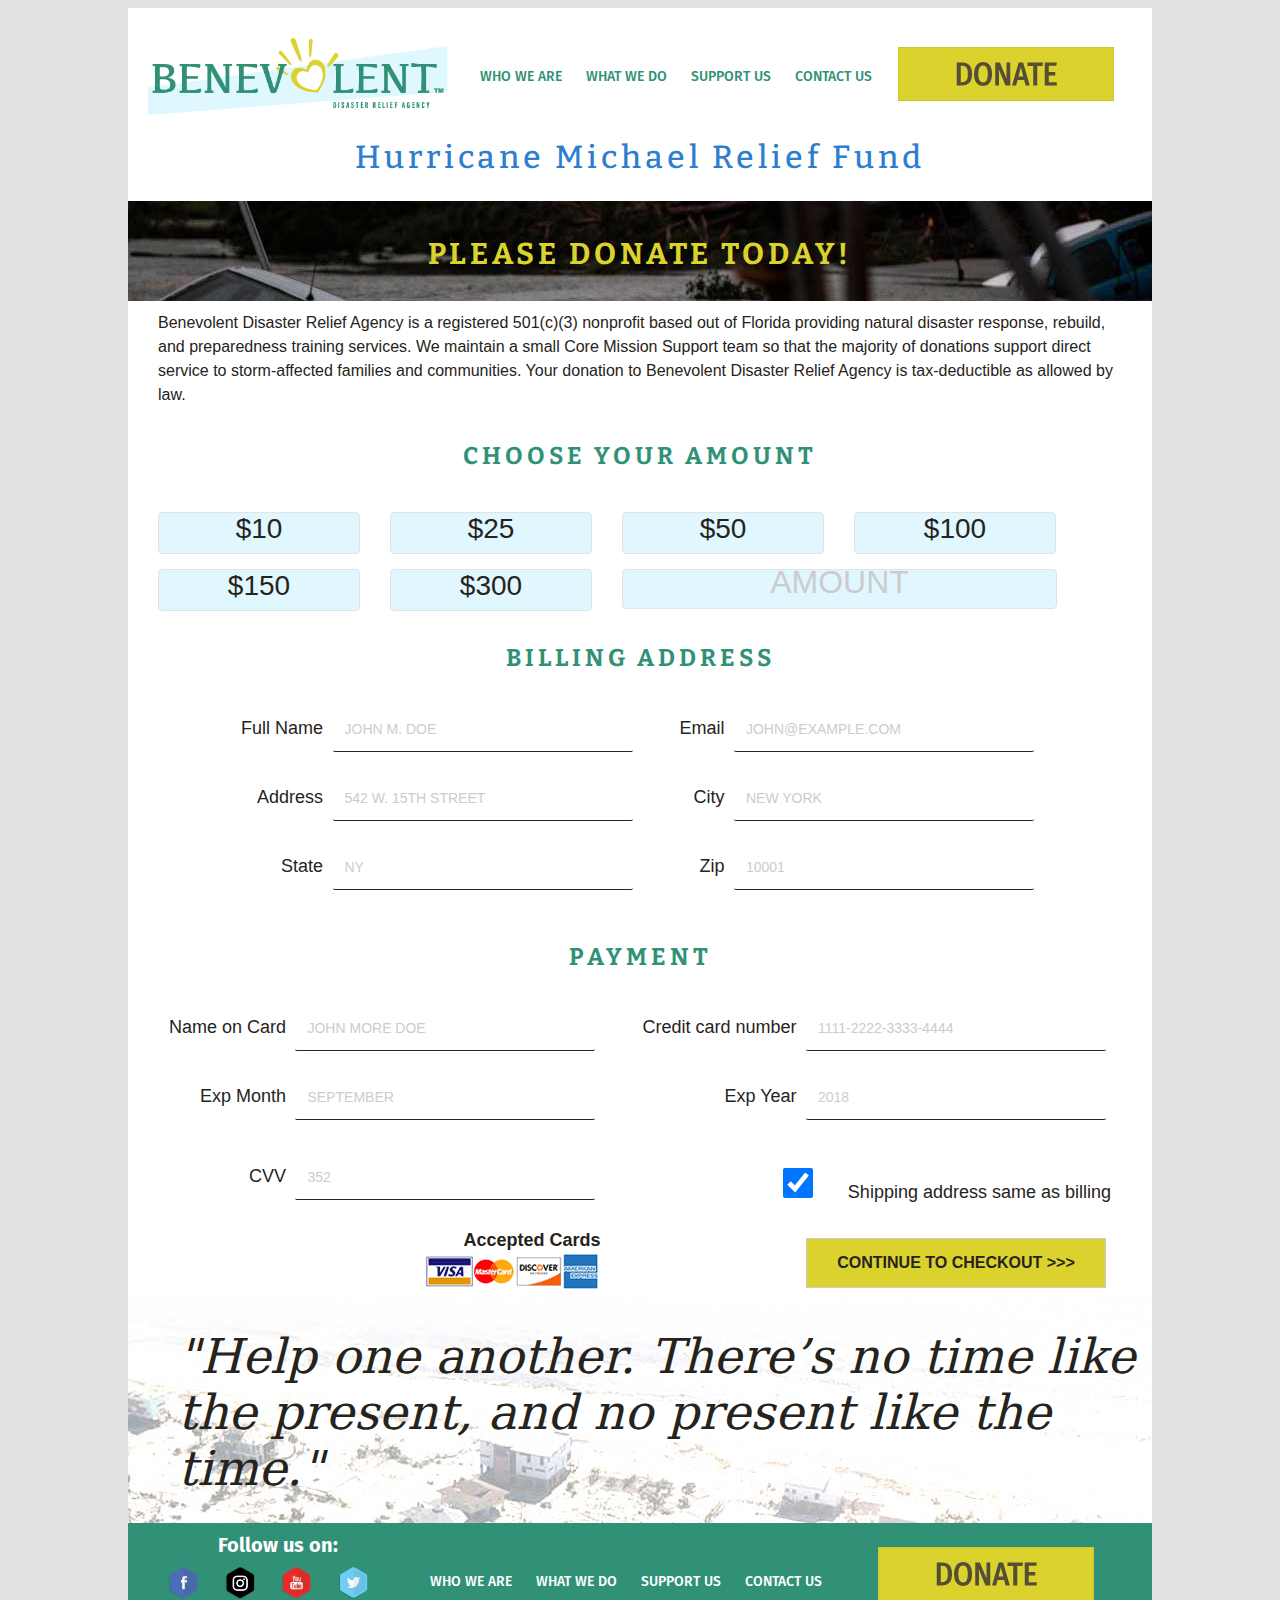
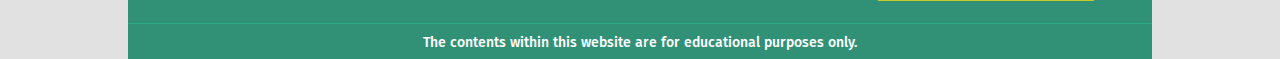
<file: donate.html>
<!doctype html>
<html>
<head>
<meta charset="UTF-8">
<title>BENEVOLENT Disater Relief Agency - Support us.</title>
<link href="css/benevolent.css" rel="stylesheet" type="text/css">
<link href="https://fonts.googleapis.com/css?family=Bitter|Fira+Sans:500" rel="stylesheet">
<script src="https://ajax.googleapis.com/ajax/libs/jquery/3.2.1/jquery.min.js"></script>
</head>

<body>
    <div id="container">
    <div id="header">
    <div class="section_a"><a href="index.html"><img src="img/logo.png" width="300" alt="Benevolent logo"></a></div>
    <div class="section_b">
    <ul id="navBar">
	<li class="nav_list"><a href="who.html">WHO WE ARE</a></li>
	<li class="nav_list"><a href="what.html">WHAT WE DO</a></li>	
	<li class="nav_list"><a href="support.html">SUPPORT US</a></li>
	<li class="nav_list"><a href="contact.html">CONTACT US</a></li>
	</ul>	
    </div>
    <div class="section_c"><a href="donate.html"><img src="img/donate.gif" width="225" alt="Donate"></a></div>
    </div>
    <div id="tagline">Hurricane Michael Relief Fund</div>
    <div class="who">
    <h2>PLEASE DONATE TODAY!</h2>
    </div>
	<div class="clearfix">	
    <div class="interior_main">
        <p class="inside">
            Benevolent Disaster Relief Agency is a registered 501(c)(3) nonprofit based out of Florida providing natural disaster response, rebuild, and preparedness training services. We maintain a small Core Mission Support team so that the majority of donations support direct service to storm-affected families and communities. Your donation to Benevolent Disaster Relief Agency is tax-deductible as allowed by law.
        </p>      
    <div>
        <h4 class="donate">Choose Your Amount</h4>
        <div class="box"><p>$10</p></div>
        <div class="box"><p>$25</p></div>
        <div class="box"><p>$50</p></div>
        <div class="box"><p>$100</p></div>
        <div class="box"><p>$150</p></div>
        <div class="box"><p>$300</p></div>
        <input type="text" name="mybox" id="my_btn" placeholder="Amount">
    </div>
    <div>
          <div>
            <h4 class="donate">Billing Address</h4>
            <table align="center">
                <tr>
                    <td>
                        <label for="fname">Full Name</label>
                        <input type="text" id="fname" name="firstname" placeholder="John M. Doe">
                    </td>
                    <td>
                        <label for="email">Email</label>
                        <input type="text" id="email" name="email" placeholder="john@example.com">
                    </td>
              </tr>
              <tr>
                    <td>
                        <label for="adr">Address</label>
                        <input type="text" id="adr" name="address" placeholder="542 W. 15th Street">
                    </td>
                    <td>
                        <label for="city">City</label>
                        <input type="text" id="city" name="city" placeholder="New York">
                    </td>
             </tr>
            <tr>
                    <td>
                        <label for="state">State</label>
                        <input type="text" id="state" name="state" placeholder="NY">
                    </td>  
                    <td>
                        <label for="zip">Zip</label>
                        <input type="text" id="zip" name="zip" placeholder="10001">
                    </td>    
            </tr> 
            </table>
          </div>
          <div>
            <h4 class="donate">Payment</h4>
            <table align="center">
                <tr>
                    <td>
                        <label for="cname">Name on Card</label>
                        <input type="text" id="cname" name="cardname" placeholder="John More Doe">
                    </td>
                    <td>
                        <label for="ccnum">Credit card number</label>
                        <input type="text" id="ccnum" name="cardnumber" placeholder="1111-2222-3333-4444">
                    </td>
              </tr>
              <tr>
                    <td>
                        <label for="expmonth">Exp Month</label>
                        <input type="text" id="expmonth" name="expmonth" placeholder="September">
                    </td>
                    <td>
                        <label for="expyear">Exp Year</label>
                        <input type="text" id="expyear" name="expyear" placeholder="2018">
                    </td>
             </tr>
            <tr>
                    <td>
                        <label for="cvv">CVV</label>
                        <input type="text" id="cvv" name="cvv" placeholder="352">
                    </td>  
                    <td>
                        <label id="ship">
                          <input type="checkbox" checked="checked" name="sameadr" class="donate"> Shipping address same as billing
                        </label>
                    </td>    
            </tr>
            <tr>
                    <td>
                        <label><b>Accepted Cards</b></label>
                        <br>
                          <img src="img/creditcards.gif" alt="Accepted Cards" width="175px">
                        <br>
                    </td>
                    <td>
                        <input type="submit" value="Continue to checkout >>>" class="formSubmit">
                    </td>
              </tr>
            </table>
          </div>
    </div>
  </div>   
    </div>
    <div class="quote">
    <p class="quoted">"Help one another. There’s no time like the present, and no present like the time."</p>
    <p class="name">- James Durst</p>
    </div>
	<div id="footer">
    <div class="section_foot_a">
    <h3 id="social_foot">Follow us on:</h3>
    <ul class="navBar_foot">
	<li class="nav_list"><a class="foot" href="http://www.facebook.com"><img src="img/facebook.jpg" width="32" alt="Facebook"></a></li>
	<li class="nav_list"><a class="foot" href="http://www.instagram.com"><img src="img/instagram.jpg" width="32" alt="Instagram"></a></li>	
	<li class="nav_list"><a class="foot" href="http://www.youtube.com"><img src="img/youtube.jpg" width="32" alt="YouTube"></a></li>
	<li class="nav_list"><a class="foot" href="http://www.twitter.com"><img src="img/twitter.jpg" width="32" alt="Twitter"></a></li>
	</ul>
    </div>
    <div class="section_foot_b">
    <ul class="navBar_foot">
	<li class="nav_list"><a class="foot" href="who.html">WHO WE ARE</a></li>
	<li class="nav_list"><a class="foot" href="what.html">WHAT WE DO</a></li>	
	<li class="nav_list"><a class="foot" href="support.html">SUPPORT US</a></li>
	<li class="nav_list"><a class="foot" href="contact.html">CONTACT US</a></li>
	</ul>	
    </div>
    <div class="section_foot_c"><a href="donate.html"><img src="img/donate.gif" width="225" alt="Donate"></a></div>
    </div>
    <div id="copyright">The contents within this website are for educational purposes only.</div>
    </div>
	</div>
    <script src="js/donate.js"></script>
</body>
</html>
</file>
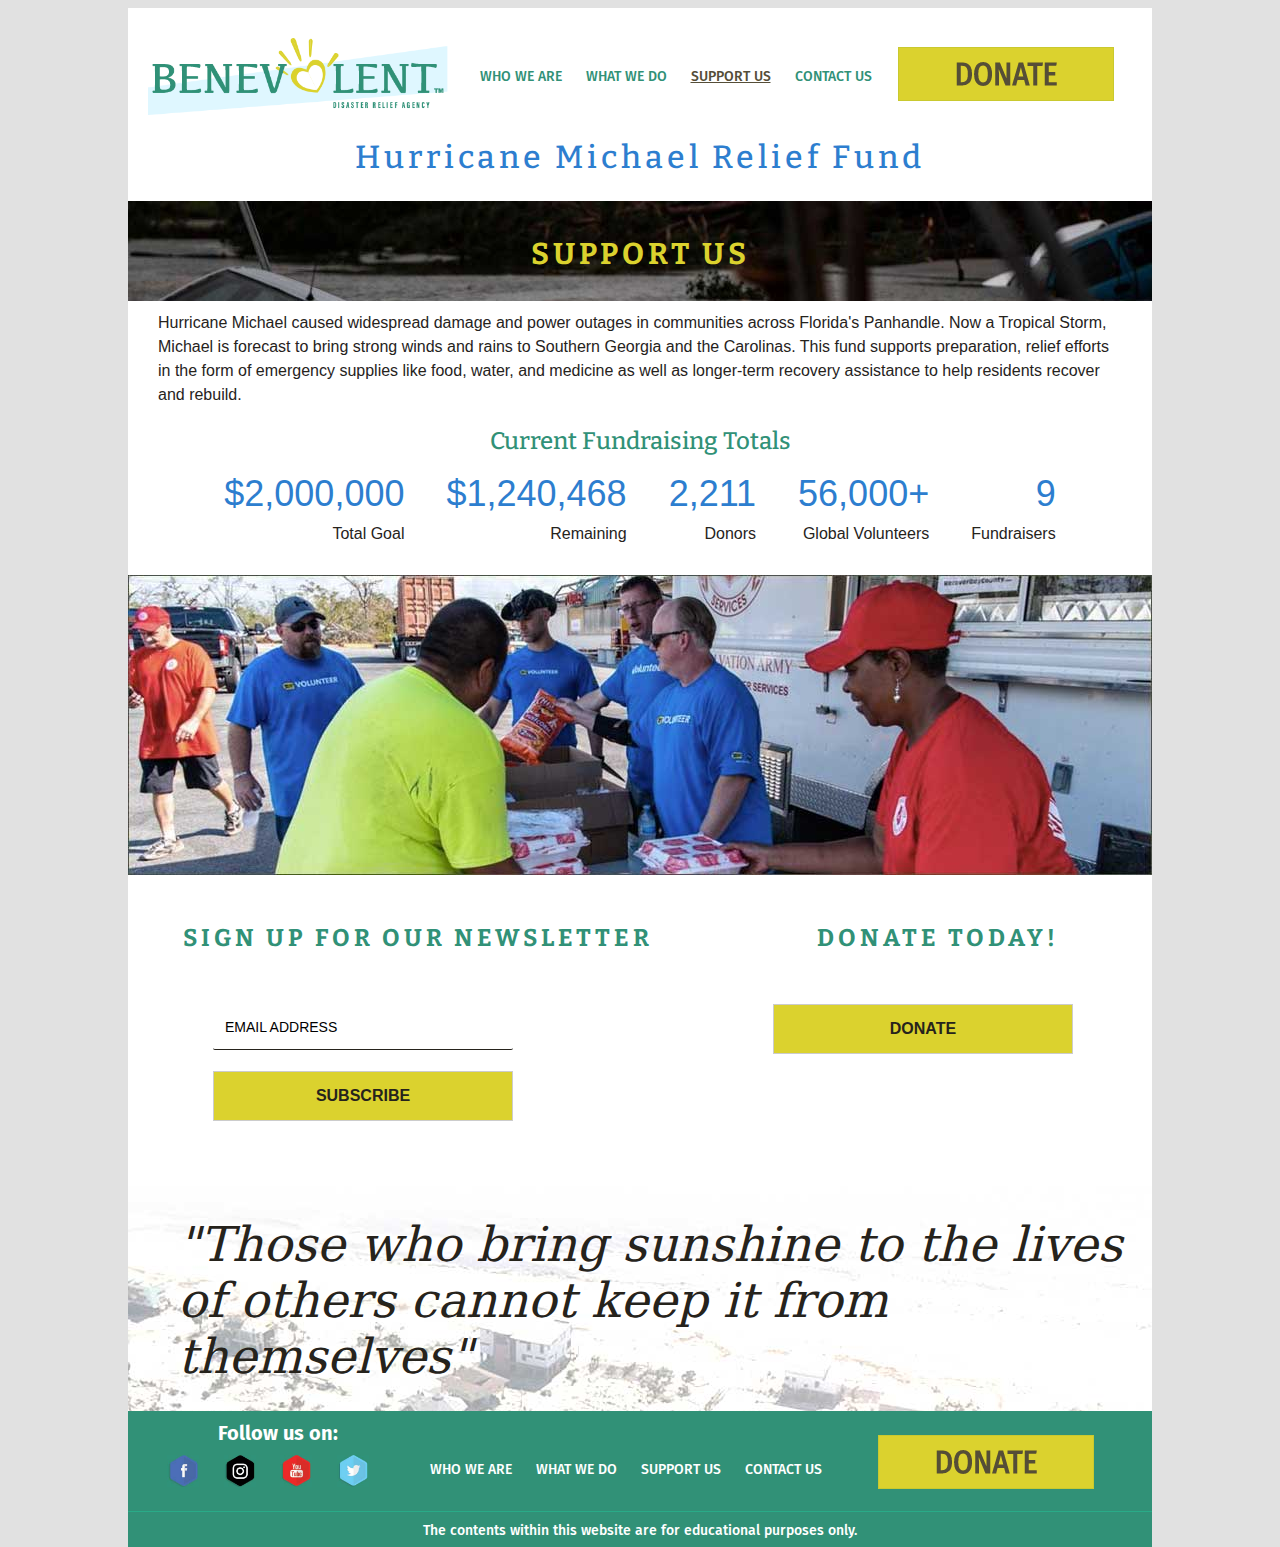
<file: support.html>
<!doctype html>
<html>
<head>
<meta charset="UTF-8">
<title>BENEVOLENT Disater Relief Agency - Support us.</title>
<link href="css/benevolent.css" rel="stylesheet" type="text/css">
<link href="https://fonts.googleapis.com/css?family=Bitter|Fira+Sans:500" rel="stylesheet">
</head>

<body>
    <div id="container">
    <div id="header">
    <div class="section_a"><a href="index.html"><img src="img/logo.png" width="300" alt="Benevolent logo"></a></div>
    <div class="section_b">
    <ul id="navBar">
	<li class="nav_list"><a href="who.html">WHO WE ARE</a></li>
	<li class="nav_list"><a href="what.html">WHAT WE DO</a></li>	
	<li class="nav_list"><a class="breadcrumb" href="support.html">SUPPORT US</a></li>
	<li class="nav_list"><a href="contact.html">CONTACT US</a></li>
	</ul>	
    </div>
    <div class="section_c"><a href="donate.html"><img src="img/donate.gif" width="225" alt="Donate"></a></div>
    </div>
    <div id="tagline">Hurricane Michael Relief Fund</div>
    <div class="who">
    <h2>SUPPORT US</h2>
    </div>
	<div class="clearfix">	
    <div class="interior_main">
        <p class="inside">
            Hurricane Michael caused widespread damage and power outages in communities across Florida's Panhandle. Now a Tropical Storm, Michael is forecast to bring strong winds and rains to Southern Georgia and the Carolinas. This fund supports preparation, relief efforts in the form of emergency supplies like food, water, and medicine as well as longer-term recovery assistance to help residents recover and rebuild.
        </p>
    <div>
    <p align="center" class="title">Current Fundraising Totals</p>
    <table id="info">
    <tr>
    <td align="center">
		<p class="inform">$2,000,000</p>
		<p>Total Goal</p>
	</td>
    <td align="center">
		<p class="inform">$1,240,468</p> 
		<p>Remaining</p>
	</td>
    <td align="center">
		<p class="inform">2,211</p> 
		<p>Donors</p>
	</td>
    <td align="center">
		<p class="inform">56,000+</p>
		<p>Global Volunteers</p>
	</td>
    <td align="center">
		<p class="inform">9</p> 
		<p>Fundraisers</p>
	</td>
    </tr>
    </table>
    </div>
    <div>
        <img src="img/volunteers2.jpg" width="1024">
    </div>
    <div class="support_section_a">
    <h4>SIGN UP FOR OUR NEWSLETTER</h4>
    <p>
    <form action="#">
			<input class="formComment" type="text" name="email" value="Email Address" />
			<input class="formSubmit" type="submit" name="subscribe" value="Subscribe" />
    </form>
    </p>    
    </div>
    <div class="support_section_b">
    <h4>DONATE TODAY!</h4> 
    <form action="donate.html">
			<input  class="formSubmit" type="submit" name="donate" value="Donate" />
    </form>
    </div>    
    </div>
    <div class="quote">
    <p class="quoted">"Those who bring sunshine to the lives of others cannot keep it from themselves"</p>
    <p class="name">- James Matthew Barrie</p>
    </div>
	</div>
	<div id="footer">
    <div class="section_foot_a">
    <h3 id="social_foot">Follow us on:</h3>
    <ul class="navBar_foot">
	<li class="nav_list"><a class="foot" href="http://www.facebook.com"><img src="img/facebook.jpg" width="32" alt="Facebook"></a></li>
	<li class="nav_list"><a class="foot" href="http://www.instagram.com"><img src="img/instagram.jpg" width="32" alt="Instagram"></a></li>	
	<li class="nav_list"><a class="foot" href="http://www.youtube.com"><img src="img/youtube.jpg" width="32" alt="YouTube"></a></li>
	<li class="nav_list"><a class="foot" href="http://www.twitter.com"><img src="img/twitter.jpg" width="32" alt="Twitter"></a></li>
	</ul>
    </div>
    <div class="section_foot_b">
    <ul class="navBar_foot">
	<li class="nav_list"><a class="foot" href="who.html">WHO WE ARE</a></li>
	<li class="nav_list"><a class="foot" href="what.html">WHAT WE DO</a></li>	
	<li class="nav_list"><a class="foot" href="support.html">SUPPORT US</a></li>
	<li class="nav_list"><a class="foot" href="contact.html">CONTACT US</a></li>
	</ul>	
    </div>
    <div class="section_foot_c"><a href="donate.html"><img src="img/donate.gif" width="225" alt="Donate"></a></div>
    </div>
    <div id="copyright">The contents within this website are for educational purposes only.</div>
    </div>
    
    <script src="js/jquery.js"></script>
	<script src="js/slider.js"></script>
</body>
</html>
</file>
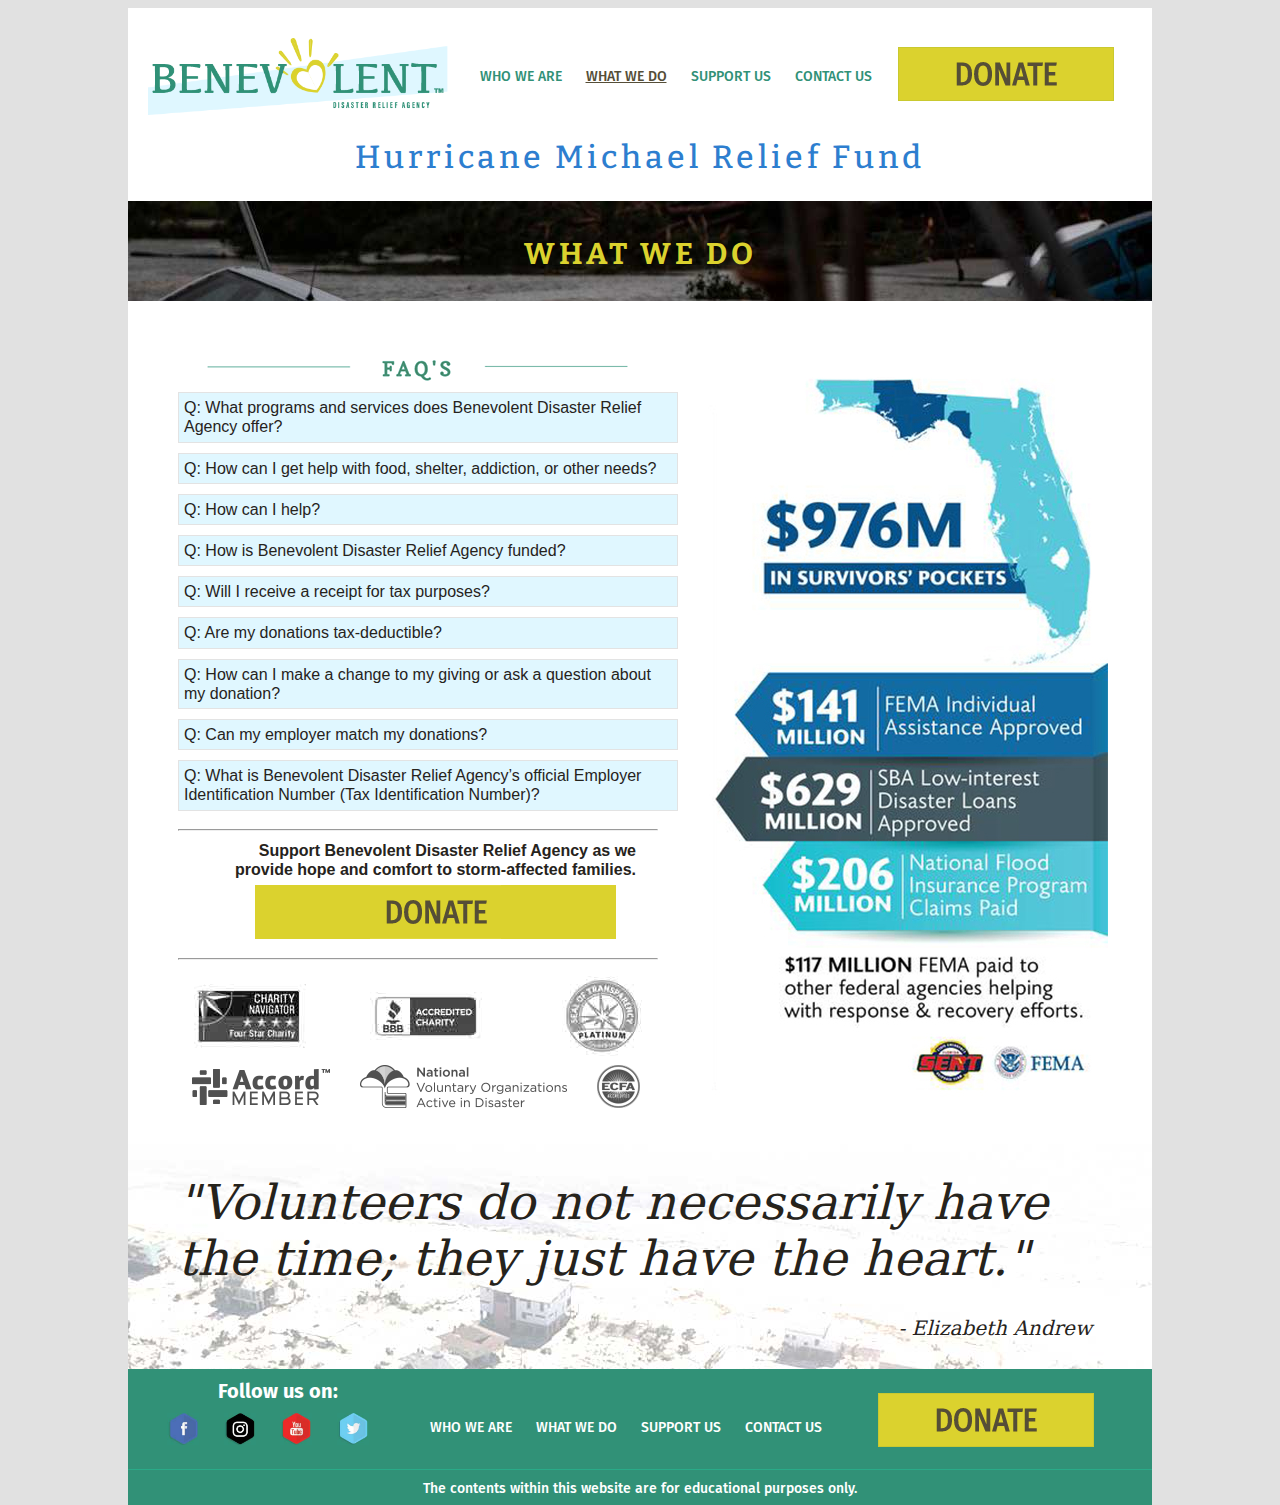
<file: what.html>
<!doctype html>
<html>
<head>
<meta charset="UTF-8">
<title>BENEVOLENT Disater Relief Agency - What we do...</title>
<link href="css/benevolent.css" rel="stylesheet" type="text/css">
<link href="https://fonts.googleapis.com/css?family=Bitter|Fira+Sans:500" rel="stylesheet">
</head>

<body>
    <div id="container">
    <div id="header">
    <div class="section_a"><a href="index.html"><img src="img/logo.png" width="300" alt="Benevolent logo"></a></div>
    <div class="section_b">
    <ul id="navBar">
	<li class="nav_list"><a href="who.html">WHO WE ARE</a></li>
	<li class="nav_list"><a class="breadcrumb" href="what.html">WHAT WE DO</a></li>	
	<li class="nav_list"><a href="support.html">SUPPORT US</a></li>
	<li class="nav_list"><a href="contact.html">CONTACT US</a></li>
	</ul>		
    </div>
    <div class="section_c"><a href="donate.html"><img src="img/donate.gif" width="225" alt="Donate"></a></div>
    </div>
    <div id="tagline">Hurricane Michael Relief Fund</div>
    <div class="who">
    <h2>WHAT WE DO</h2>
    </div>
	<div class="clearfix">	
    <div class="interior_main">
    <div class="interior_section_a">
    <center><img src="img/faq.gif" alt="Frequently Asked Questions"></center>
	<ul class="accordion">
    <li>
    <p class="accordion-control">Q: What programs and services does Benevolent Disaster Relief Agency offer?</p>
        <div class="accordion-panel"><p>A: Benevolent Disaster Relief Agency offers help and hope to those struggling with poverty, homelessness, and addiction. Programs vary from city to city to provide immediate care physically, emotionally, and spiritually. We provide meals, shelter, life transformation programs, groceries, showers, clothing, and more for men, women, and children.</p></div>
    </li>
    <li>    
<p class="accordion-control">Q: How can I get help with food, shelter, addiction, or other needs?</p>
        <div class="accordion-panel"><p>A: Contact your local Benevolent Disaster Relief Agency office for assistance or call <a href="tel:1(888)123-4567">1(888)123-4567</a>.</p></div>
    </li>
    <li>
    <p class="accordion-control">Q: How can I help?</p>  
        <div class="accordion-panel"><p>A: Volunteers are needed to support our programs and serve people in need all year round. Learn more and sign up to volunteer here.</p>

        <p>You can donate needed items or host a drive to help provide needed items throughout the year.
        Toiletries, clothes, backpacks, food, toys, socks, and coats are just some of the items we need.</p>

        <p>Financial donations are crucial in enabling Benevolent Disaster Relief Agency to offer help and hope to over 500,000 people each year. Make a donation to provide help to those in need in our communities.</p>
        </div>
    </li>
    <li>    
    <p class="accordion-control">Q: How is Benevolent Disaster Relief Agency funded?</p>
        <div class="accordion-panel"><p>A: Benevolent Disaster Relief Agency is funded by individuals, foundations, corporations, and churches. We do not accept government funds.</p>
        </div>
    </li>
    <li>        
    <p class="accordion-control">Q: Will I receive a receipt for tax purposes?</p>
        <div class="accordion-panel"><p>A: Yes. Following your donation, you will receive an official receipt that satisfies IRS requirements either by mail or email. You may contact us regarding your Year End Statement at taxreceipt@benevolentdisasterrelief.org.</p>
        </div>
    </li>
    <li>    
    <p class="accordion-control">Q: Are my donations tax-deductible?</p>
        <div class="accordion-panel"><p>A: Yes. Benevolent Disaster Relief Agency is a 501(c)(3) organization which is qualified to receive tax-deductible donations. Gifts to Benevolent Disaster Relief Agency are tax-deductible to the extent allowable by law. Although a contribution to a charitable organization is generally deductible by individuals who itemize their deductions, an individual’s right to such deduction is subject to a variety of limitations, including the obligation to obtain an acknowledgment regarding contributions of $250 or more from the charitable organization. The purchase of items from Benevolent Disaster Relief Agency may not be 100% tax deductible. We recommend that you consult with a tax professional regarding the tax deductibility of any contribution.</p>
        </div>
    </li>
    <li>        
    <p class="accordion-control">Q: How can I make a change to my giving or ask a question about my donation?</p>
        <div class="accordion-panel"><p>A: If you have created an online donor account, you can login to view transactions, edit recurring gifts, update your payment method, and more. For other questions and assistance, call us at 1-888-Benevolent Disaster Relief Agency.</p>
        </div>
    </li>
    <li>        
    <p class="accordion-control">Q: Can my employer match my donations?</p>   
        <div class="accordion-panel"><p>A: Yes, you can donate in honor or memory of someone by checking the appropriate box in the donation form.</p>
        </div>
    </li>
    <li>        
    <p class="accordion-control">Q: What is Benevolent Disaster Relief Agency’s official Employer Identification Number (Tax Identification Number)?</p>
        <div class="accordion-panel"><p>A: Benevolent Disaster Relief Agency’s EIN is 12-3456789.</p></div>
    </li>
    </ul>
        <hr>
        <table>
            <tr>
            <td><b>Support Benevolent Disaster Relief Agency as we provide hope and comfort to storm-affected families.</b>
            </td>
            </tr>
            <tr>
                <td><a href="donate.html"><img src="img/donate_now.gif" width="400px"></a></td>
            </tr>
        </table>
        <hr>
        <img src="img/badges.jpg" width="480px">
        <img src="img/badges2.gif" width="480px">
    </div>
    <div class="interior_section_b">
    <img src="img/infograph_2.jpg" width="400" alt="Volunteers">    
    </div>    
    </div>
    <div class="quote">
    <p class="quoted">"Volunteers do not necessarily have the time; they just have the heart."</p>
    <p class="name">- Elizabeth Andrew</p>
    </div>
	</div>
	<div id="footer">
    <div class="section_foot_a">
    <h3 id="social_foot">Follow us on:</h3>
    <ul class="navBar_foot">
	<li class="nav_list"><a class="foot" href="http://www.facebook.com"><img src="img/facebook.jpg" width="32" alt="Facebook"></a></li>
	<li class="nav_list"><a class="foot" href="http://www.instagram.com"><img src="img/instagram.jpg" width="32" alt="Instagram"></a></li>	
	<li class="nav_list"><a class="foot" href="http://www.youtube.com"><img src="img/youtube.jpg" width="32" alt="YouTube"></a></li>
	<li class="nav_list"><a class="foot" href="http://www.twitter.com"><img src="img/twitter.jpg" width="32" alt="Twitter"></a></li>
	</ul>
    </div>
    <div class="section_foot_b">
    <ul class="navBar_foot">
	<li class="nav_list"><a class="foot" href="who.html">WHO WE ARE</a></li>
	<li class="nav_list"><a class="foot" href="what.html">WHAT WE DO</a></li>	
	<li class="nav_list"><a class="foot" href="support.html">SUPPORT US</a></li>
	<li class="nav_list"><a class="foot" href="contact.html">CONTACT US</a></li>
	</ul>	
    </div>
    <div class="section_foot_c"><a href="donate.html"><img src="img/donate.gif" width="225" alt="Donate"></a></div>
    </div>
    <div id="copyright">The contents within this website are for educational purposes only.</div>
    </div>
    
    <script src="js/jquery-3.2.1.min.js"></script>
    <script src="js/accordion.js"></script>
</body>
</html>
</file>
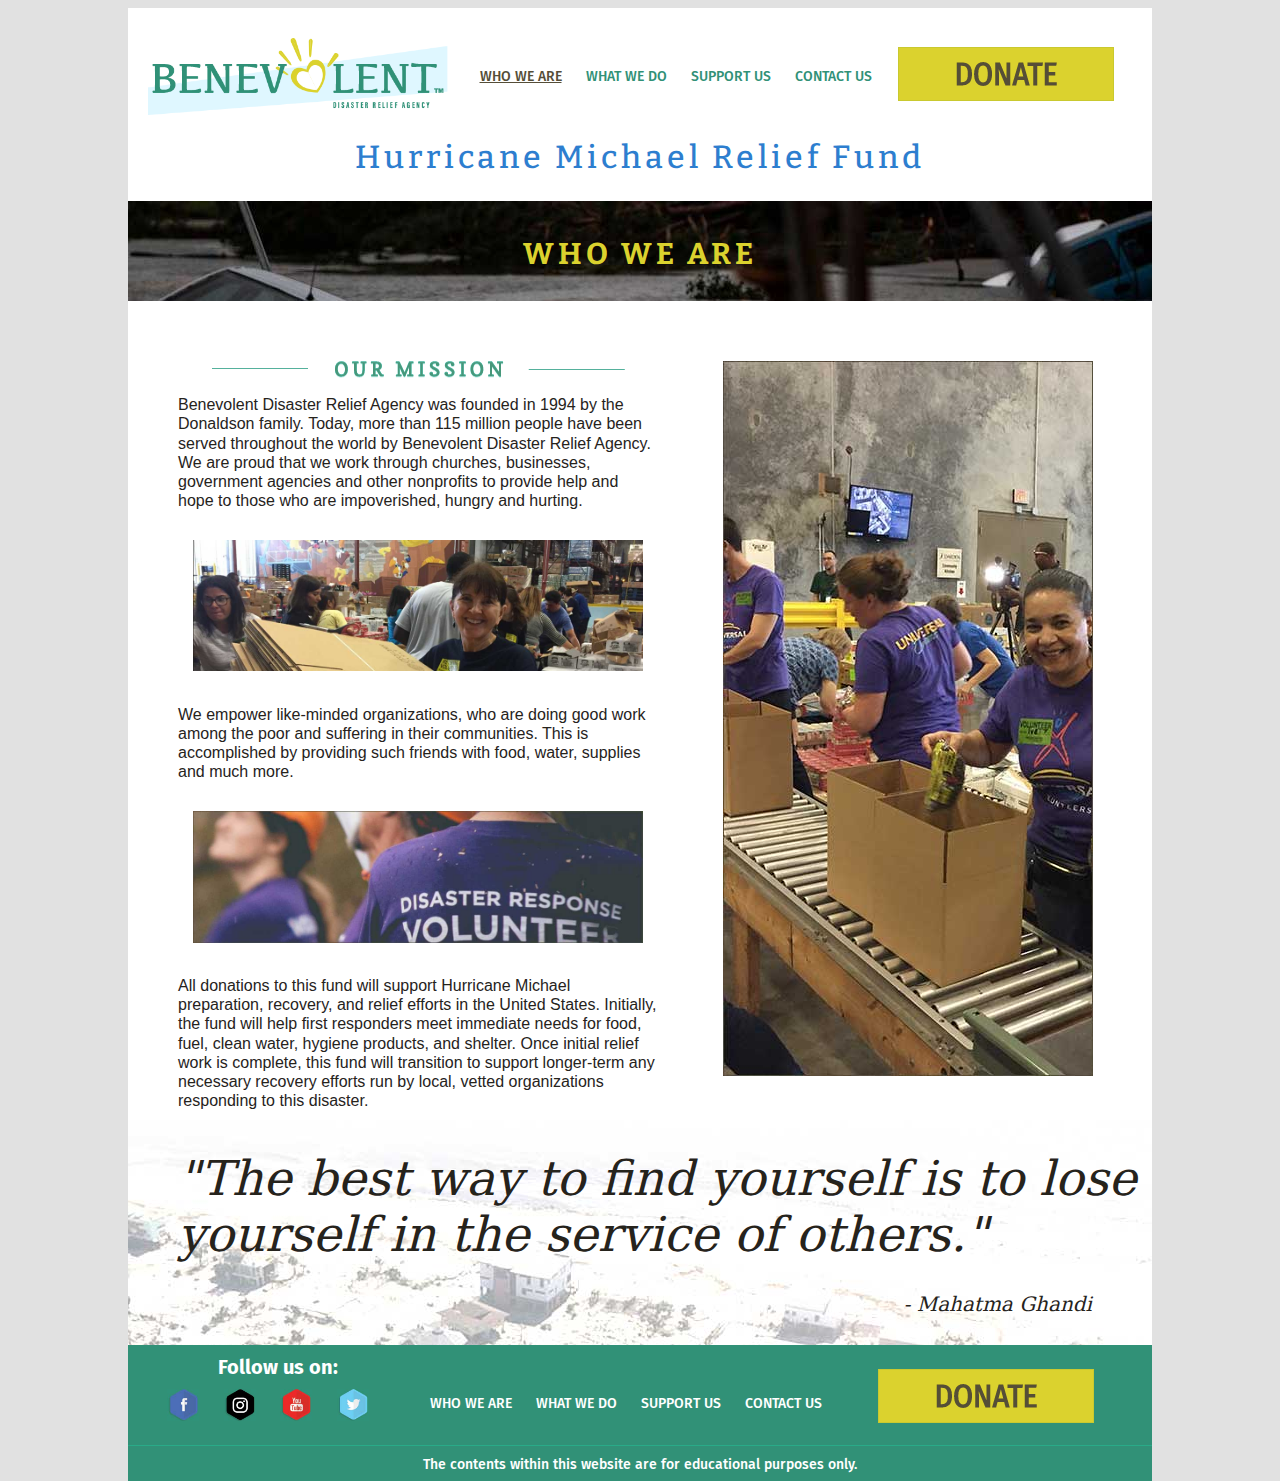
<file: who.html>
<!doctype html>
<html>
<head>
<meta charset="UTF-8">
<title>BENEVOLENT Disater Relief Agency - Who we are...</title>
<link href="css/benevolent.css" rel="stylesheet" type="text/css">
<link href="https://fonts.googleapis.com/css?family=Bitter|Fira+Sans:500" rel="stylesheet">
</head>

<body>
    <div id="container">
    <div id="header">
    <div class="section_a"><a href="index.html"><img src="img/logo.png" width="300" alt="Benevolent logo"></a></div>
    <div class="section_b">
    <ul id="navBar">
	<li class="nav_list"><a class="breadcrumb" href="who.html">WHO WE ARE</a></li>
	<li class="nav_list"><a href="what.html">WHAT WE DO</a></li>	
	<li class="nav_list"><a href="support.html">SUPPORT US</a></li>
	<li class="nav_list"><a href="contact.html">CONTACT US</a></li>
	</ul>	
    </div>
    <div class="section_c"><a href="donate.html"><img src="img/donate.gif" width="225" alt="Donate"></a></div>
    </div>
    <div id="tagline">Hurricane Michael Relief Fund</div>
    <div class="who">
    <h2>Who we are</h2>
    </div>
	<div class="clearfix">	
    <div class="interior_main">
    <div class="interior_section_a">
    <center><img src="img/mission.png" alt="Our Mission"></center>
    <p>
    Benevolent Disaster Relief Agency was founded in 1994 by the Donaldson family. Today, more than 115 million people have been served throughout the world by Benevolent Disaster Relief Agency. We are proud that we work through churches, businesses, government agencies and other nonprofits to provide help and hope to those who are impoverished, hungry and hurting.
    </p>
        <br>
    <p align="center">
        <img src="img/volunteers5.jpg" alt="Volunteers" width="450px">
    </p>
        <br>
    <p>
    We empower like-minded organizations, who are doing good work among the poor and suffering in their communities. This is accomplished by providing such friends with food, water, supplies and much more.
    </p>
        <br>
    <p align="center">
    <img src="img/volunteers4.jpg" alt="Volunteers" width="450px">    
    </p>
        <br>
    <p>
    All donations to this fund will support Hurricane Michael preparation, recovery, and relief efforts in the United States. Initially, the fund will help first responders meet immediate needs for food, fuel, clean water, hygiene products, and shelter. Once initial relief work is complete, this fund will transition to support longer-term any necessary recovery efforts run by local, vetted organizations responding to this disaster.
    </p>   
    </div>
    <div class="interior_section_b">
    <img src="img/volunteers.jpg" width="370" alt="Volunteers">    
    </div>    
    </div>
    <div class="quote">
    <p class="quoted">"The best way to find yourself is to lose yourself in the service of others."</p>
    <p class="name">- Mahatma Ghandi</p>
    </div>
	</div>
	<div id="footer">
    <div class="section_foot_a">
    <h3 id="social_foot">Follow us on:</h3>
    <ul class="navBar_foot">
	<li class="nav_list"><a class="foot" href="http://www.facebook.com"><img src="img/facebook.jpg" width="32" alt="Facebook"></a></li>
	<li class="nav_list"><a class="foot" href="http://www.instagram.com"><img src="img/instagram.jpg" width="32" alt="Instagram"></a></li>	
	<li class="nav_list"><a class="foot" href="http://www.youtube.com"><img src="img/youtube.jpg" width="32" alt="YouTube"></a></li>
	<li class="nav_list"><a class="foot" href="http://www.twitter.com"><img src="img/twitter.jpg" width="32" alt="Twitter"></a></li>
	</ul>
    </div>
    <div class="section_foot_b">
    <ul class="navBar_foot">
	<li class="nav_list"><a class="foot" href="who.html">WHO WE ARE</a></li>
	<li class="nav_list"><a class="foot" href="what.html">WHAT WE DO</a></li>	
	<li class="nav_list"><a class="foot" href="support.html">SUPPORT US</a></li>
	<li class="nav_list"><a class="foot" href="contact.html">CONTACT US</a></li>
	</ul>	
    </div>
    <div class="section_foot_c"><a href="donate.html"><img src="img/donate.gif" width="225" alt="Donate"></a></div>
    </div>
    <div id="copyright">The contents within this website are for educational purposes only.</div>
    </div>
</body>
</html>
</file>
<file: css/benevolent.css>
@charset "UTF-8";
/* CSS Document */

#container {
	width: 1024px;
	background-color: #ffffff;
	margin-right: auto;
	margin-left: auto;
}

body {
	background-color: #e1e1e1;
    font-family: 'Helvetica', sans-serif;
    font-weight: 500;
    color: #26231c;
}
.clearfix {
  clear: both;
  display: table;
  visibility: visible;
  height: 100%;
}
.title {
    text-align: center;
    font-family: 'Bitter', serif;
    font-size: 24px;
    color: #319177;
}
p.title {
    margin: 7px 0px 15px 0px;
}
p {
    margin: 0px 0px 10px 0px;
}
.support {
    text-align: center;
    font-family: 'Bitter', serif;
    font-size: 20px;
    color: #DBD22E;
    text-transform: uppercase;
}
p.inform {
    margin: 0px 0px 10px 0px;
	line-height: 1.2em;
	font-size: 36px;
    color: #2D7ECF;
}
p.inside {
    margin: 10px 30px 20px 30px;
    line-height: 24px;
    color: #26231c;
}
#more {
	display: none;
	clear: both;
    float: left;
    margin: 10px 0px 0px 0px;
}
a.newslink {
	color: #26231c;
    text-decoration: underline;
    text-transform: none;
}
a.vidlink {
	color: #DBD22E;
    text-decoration: underline;
    text-transform: none;
}

/* Header */
#header {
	height: 120px;
}
.sticky {
  position: fixed;
  top: 0;
  width: 100%
}
.section_a {
    width: 300px;
    margin: 30px 0px 0px 20px;
    display: inline;
    float: left;
    font-family: 'Lato', 'Helvetica', sans-serif;
}
.section_b {
    width: 415px;
    margin: 60px 0px 0px 30px;
    display: inline;
    float: left;
    font-family: 'Fira Sans', 'Helvetica', sans-serif;
    font-size: 14px;
}
.section_c {
    width: 235px;
    margin: 35px 0px 0px 0px;
    display: inline;
    float: left;
}
ul {
    text-align: center;
}
.nav_list {
	display: inline;
	list-style: none;
    padding: 0px 20px 0px 0px;
}
li.contacting {
    list-style: none;
    padding: 0px;
    margin: 0px;
    text-align: left;
}
li.contacting_text {
    list-style: none;
    padding: 0px;
    margin: 0px;
    text-align: left;
    color: #319177;
}
#navBar {
	height: 40px;
	margin: auto;
    padding: 0px;
	text-align: center;
}
a {
    color: #319177;
    text-decoration: none;
    text-transform: uppercase;
}
a:hover {
    text-decoration: underline;
    color: #DBD22E;
	-webkit-transition-property: color;
	-webkit-transition-duration: 0.3s;
	-webkit-transition-timing-function: ease-out;
}
.breadcrumb {
    text-decoration: underline;
    color: #554E38;
}
#tagline {
    font-family: 'Bitter', serif;
    font-size: 32px;
    color: #2D7ECF;
    text-align: center;
    letter-spacing: 4px;
	margin: 10px 0px 20px 0px;
}
#main {
	margin: 10px 15px 20px 15px;
    line-height: 24px;
    height: 96px;
    font-size: 20px;
}
#info {
	margin-left: auto;
	margin-right: auto;
	padding-bottom: 20px;
}
td {
    padding: 0px 20px 0px 20px;
    text-align: center;
}

/*********Slider**********/
.slider {
	max-width: 1024px;
	margin: 0px auto 30px auto; 
	overflow:hidden; 
	height:300px; 
	position:relative;
    border-top: solid 1px #2D7ECF;
    border-bottom: solid 1px #2D7ECF;
}
.slide-group {
	width: 100%;
	height: 100%;
	position: relative;
}
.slide {
	width: 100%;
	height: 100%;
	display: none;
	position: absolute;
}
.slide:first-child {
	display: block;
}

/*********Buttons**********/
.slide-buttons {
	text-align: center;
}
.slide-btn {
	border: none;
	background: none;
	color: #554E38;
	font-size: 200%;
	line-height: 0.5em;
}
.slide-btn.active, .slide-btn:hover {
	color: #2D7ECF;
	cursor: pointer;
}

/* Next & Previous buttons */
.prev, .next {
	cursor: pointer;
	position: absolute;
	top: 50%;
	width: auto;
	padding: 16px;
	margin-top: -22px;
	color: white; 
	font-weight: bold;
	font-size: 18px;
	transition: 0.6s ease;
	border-radius: 0px 3px 3px 0px;
}

/* Accordion */
.accordion {
	color: #26231c;
	margin: 0px;
	padding: 0px;
	overflow: auto;
    text-align: left;
    width: 500px;
}

.accordion li {
	padding: 0px;
	list-style-type: none;
}

.accordion-control {
	font-size: 16px;
	display: block;
	padding: 5px;
	cursor: pointer;
    font-weight: 400;
	background-color: #E0F7FF;
    border: 1px solid #e3e3e3;
}

.accordion-control:hover {
	color: #319177;
}

.accordion-panel {
	display: none;
	border-bottom: 1px solid #319177;
    line-height: 1.4em;
}

.accordion-panel p {
	padding: 10px;
	text-align: left;
	font-size: 14px;
}

/* Position the 'next button' to the right */
.next {
	right: 0; 
	border-radius: 3px 0px 0px 3px;
}

/* On hover, add a black background color with a little bit see-through */
.prev:hover, .next:hover {
	background-color: #191919;
}

/* Contact */
.interior_contact_a {
    width: 480px;
    margin: 50px 0px 0px 0px;
    display: inline;
    float: left;
}
.interior_contact_b {
    width: 480px;
    margin: 60px 0px 30px 10px;
    display: inline;
    float: left;
    text-align: center;
}
input[type=text], select, textarea {
  width: 300px; 
  height: 45px;
  padding: 12px;  
  border-bottom: 1px solid #26231c; 
  border-top: none;
  border-left: none;
  border-right: none;
  border-radius: 2px; 
  box-sizing: border-box; 
  margin-top: 6px; 
  margin-bottom: 16px; 
  font-size: 14px;
  text-transform: uppercase;
  font-family: 'Helvetica', sans-serif;
  color: #000;
  resize: vertical;
}

input[type='checkbox'] {
  padding: 12px;  
  margin: 25px;
}

/* Style the submit button with a specific background color etc */
input[type=submit] {
  *display: inline;
  zoom: 1;
  padding: 6px 20px;
  margin: 0 0 0 50;
  cursor: pointer;
  border: 1px solid #ccc;
  overflow: visible;
  font: bold 16px helvetica, sans-serif;
  text-decoration: none;
  text-transform: uppercase;
  white-space: nowrap;
  color: #26231c; 
    
}

/* When moving the mouse over the submit button, add a darker green color */
input[type=submit]:hover {
  background-color: #319177;
  color: #ffffff;
}
::-webkit-input-placeholder { /* Edge */
  color: #e3e3e3;
}

:-ms-input-placeholder { /* Internet Explorer 10-11 */
  color: #e3e3e3;
}

::placeholder {
  color: #ccc;
}

/* Donate */
.selected{
	background-color:yellow;
	cursor:pointer;
}
#donating {
    display: flex;
    justify-content: center;
    align-items: center;
}
.box {
    width: 200px;
	height: 40px;
    display: flex;
    flex-direction: row;
    justify-content: center;
    position: relative;
    float: left;
    top: 0%;
    left: 0%;
    margin: 15px 0px 0px 30px;
	background-color: #E0F7FF;
    border: 1px solid #e3e3e3;
    border-radius: 4px;
    font-family: 'Helvetica', sans-serif;
    font-size: 28px;
    font-weight: lighter;
    vertical-align: middle;
}
#my_btn{
    border: 1px solid #e3e3e3;
    border-radius: 4px;
    width: 435px;
	height: 40px;
	font-size:32px;
	background-color: #E0F7FF;
    font-family: 'Helvetica', sans-serif;
    font-weight: lighter;
    margin: 15px 0px 0px 30px;
    padding-bottom: 25px;
    text-align: center;
    vertical-align: middle;
    justify-content: center;
}
td {
    text-align: right;
}

/* Support */
.contain {
  border-radius: 5px;
  background-image: url("../img/contact_bg2.jpg");
  margin: 25px 0px 0px 0px;
  clear: both;
  width: 1024px;
}

input {
	width: 300px; 
	height: 30px;
	margin: 5px;
}
input.donate {
	width: 30px; 
	height: 30px;
	margin: 30px;
}
form {
    padding: 0px 0px 50px 30px;
}
.formComment {
    width: 215px; 
	height: 40px;
    margin-top: 15px;
}

.formSubmit {
	margin-top: 5px;
	height: 50px;
    background-color: #DBD22E;
}
label {
    font-size: 18px;
}

/* News */
#news {
    width: 1024px;
	content: "";
    clear: both;
	display: table;
    float: left;
	margin-left: auto;
	margin-right: auto;
    padding: 30px 0px 30px 0px;
    text-align: center;
}
#news_section_a {
    width: 311px;
    margin: 0px 15px 0px 15px;
    display: inline;
    float: left;
    border-right: 1px solid #ccc;
}
#news_section_b {
    width: 311px;
    margin: 0px 15px 0px 0px;
    display: inline;
    float: left;
    border-right: 1px solid #ccc;
}
#news_section_c {
    width: 311px;
    margin: 0px;
    display: inline;
    float: left;
}
.news_read {
	border-bottom: solid 1px #554E38;
    width: 480px;
}

/* Videos */
#vid {
    width: 1024px;
    height: 577px;
    margin: 20px 0px 0px 0px;
    display: inline;
    float: left;
    text-align: center;
    background-color: #E0F7FF;
    border-top: solid 1px #e3e3e3;
    position: relative;
    overflow: auto;
    clear: both;
}
.videoContainer video {
    position: absolute;
    min-width: 100%; 
    min-height: 100%;
    width: 1024px;
    z-index: 0;
    display: block;
    float: left;
}
.layer {
    position: relative;
    background: rgba(0, 0, 0, 0.5);
    color: #f1f1f1;
    width: 1024px;
    z-index: 1;
    padding: 20px 0px 20px 0px;
}

.layer p {
	color:#F5F5D4;
    font-family: 'Helvetica', sans-serif;
	font-size: 18px;
    text-align: left;
    padding: 0px 15px 0px 15px;
}

/* Who we are */
.who {
    background-image: url("../img/who_bg.jpg");
    width: 1024px;
    height: 100px;
}
h2 {
    font-family: 'Bitter', serif;
    font-size: 30px;
    color: #DBD22E;
    text-align: center;
    letter-spacing: 4px;
    text-transform: uppercase;
    padding: 35px 0px 25px 0px;
    height: 60px;
}
h4 {
    font-family: 'Bitter', serif;
    font-size: 24px;
    color: #319177;
    text-align: center;
    letter-spacing: 4px;
    text-transform: uppercase;
    margin: 15px 0px 25px 0px;
    height: 50px;
}
h4.donate {
    font-family: 'Bitter', serif;
    font-size: 24px;
    color: #319177;
    text-align: center;
    letter-spacing: 4px;
    text-transform: uppercase;
    margin: 35px 0px 25px 0px;
    height: 30px;
}
.bodies {
    font-family: 'Bitter', serif;
    font-size: 28px;
    color: #319177;
    text-align: center;
    letter-spacing: 4px;
    text-transform: uppercase;
    padding: 0px;
    margin: 0px;
}
.interior_main {
    width: 1024px; 
    margin: 0px;
}

.interior_section_a {
    width: 480px;
    margin: 50px 0px 0px 50px;
    display: inline;
    float: left;
    line-height: 1.2em;
}
.interior_section_b {
    width: 480px;
    margin: 60px 0px 30px 10px;
    display: inline;
    float: left;
    text-align: center;
}
#googleMap {
	width: 450px;
	height: 250px;
	margin-left: auto;
	margin-right: auto;
    padding: 20px 10px 20px 10px;
    border: solid 1px #319177;
}
.support_section_a {
    width: 480px;
    margin: 30px 0px 0px 50px;
    padding: 0px 30px 0px 0px;
    display: inline;
    float: left;
}
.support_section_b {
    width: 400px;
    margin: 30px 0px 0px 50px;
    padding: 0px;
    display: inline;
    float: left;
}
.quote {
    background-image: url("../img/quote_bg.jpg");
    width: 1024px;
    height: 225px;
    display: inline;
    float: left;
}
.quoted {
    font-family: Georgia, "serif";
    font-size: 48px;
    font-style: italic;
    margin: 30px 10px 10px 50px;
}
.name {
    font-family: Georgia, "serif";
    font-size: 20px;
    font-style: italic;
    margin: 30px 60px 10px 0px;
    text-align: right;
}
    
/* Footer */
#footer {
    width: 1024px;
	height: 100px;
	background-color: #319177;
    float: left;
    display: inline;
}
.section_foot_a {
    width: 300px;
    margin: 10px 0px 0px 0px;
    display: inline;
    float: left;
    font-family: 'Lato', 'Helvetica', sans-serif;
}
.section_foot_b {
    width: 415px;
    margin: 50px 0px 0px 0px;
    display: inline;
    float: left;
    font-family: 'Fira Sans', 'Helvetica', sans-serif;
    font-size: 14px;
    text-align: center;
}
.section_foot_c {
    width: 235px;
    margin: 20px 0px 0px 30px;
    display: inline;
    float: left;
}
.navBar_foot {
	height: 40px;
	margin: 0px;
    padding: 0px;
	text-align: center;
}
a.foot {
    color: #ffffff;
    text-decoration: none;
    text-transform: uppercase;
}
a:hover {
    text-decoration: underline;
    color: #DBD22E;
}
#social_foot {
    font-family: 'Fira Sans', 'Helvetica', sans-serif;
    font-size: 20px;
    text-align: center;
    margin: 0px;
    padding: 0px 0px 10px 0px;
    color: #ffffff;
}
#copyright {
    width: 1024px;
	height: 25px;
	background-color: #319177;
    text-align: center;
    color: #ffffff;
    font-family: 'Fira Sans', 'Helvetica', sans-serif;
    font-size: 14px;
    border-top: solid 1px #29ab88;
    padding: 10px 0px 0px 0px;
    display: inline-block;
    float: left;
}
</file>
